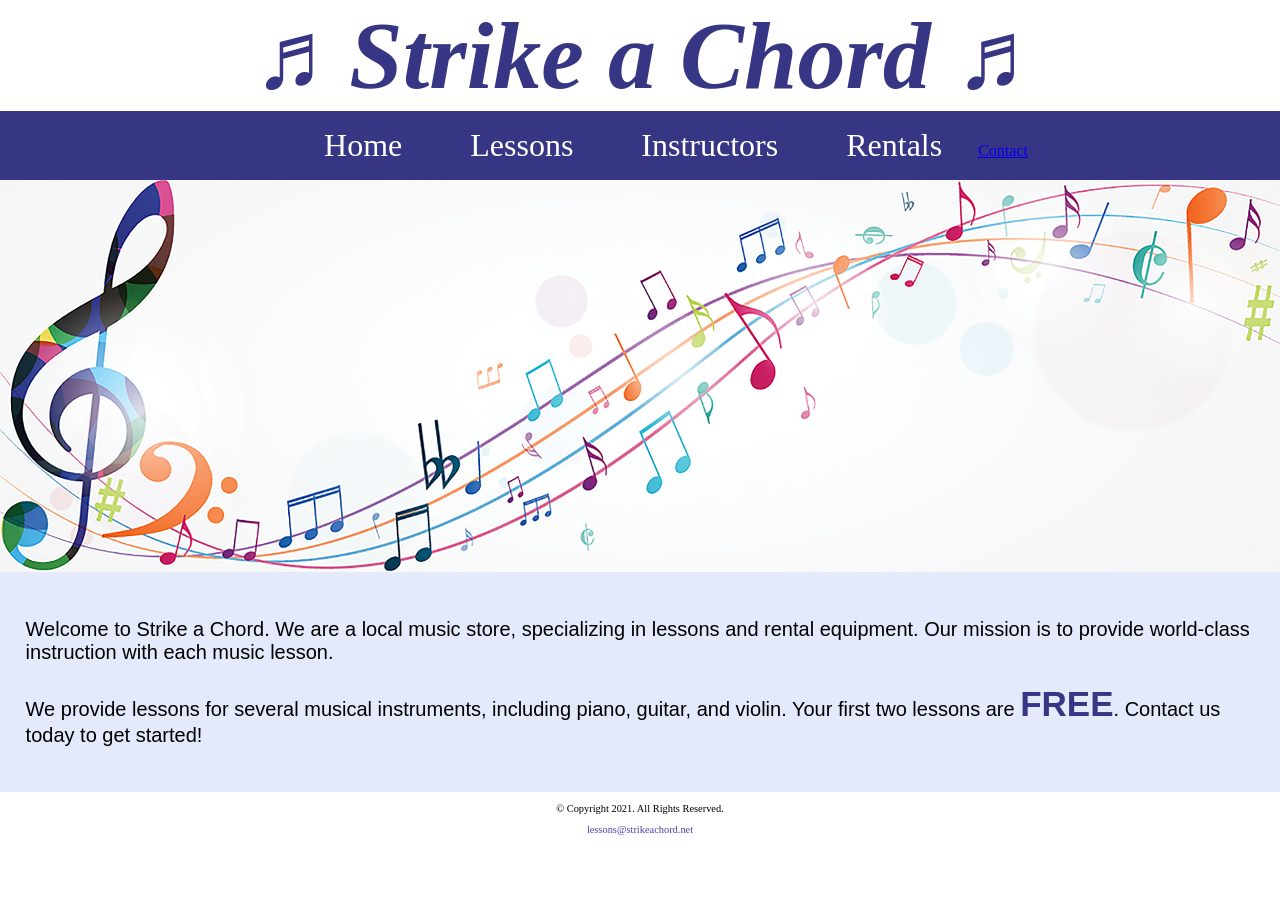
<file: music/index.html>
<!DOCTYPE html>
<!--
student name:   JohnS
File Name:      index.html
Date:           9/15/2026
-->
<html lang="en">
<head>
    <title>Strike a Chord: Home Page</title>
    <meta charset="utf-8">
    <link rel="stylesheet" href="css/styles.css">
</head>
<body>
    <header>
        <h1>&#9836; Strike a Chord &#9836;</h1>
    </header>
<nav>
        <ul>
        <li>    <a href="index.html">Home</a> </li>
        <li>    <a href="lessons.html">Lessons</a> </li>
        <li>   <a href="instructors.html" >Instructors</a> </li>
        <li>    <a href="rentals.html">Rentals</a> </li>
        <a href="contact.html" >Contact</a>        
        </ul>
</nav>

<!-- Hero Image -->
<div id="hero">
    <img src="images/music-notes.png" alt="colorful music notes">
</div>

<!--- Use the main area to add the main content to the webpage -->
<main>
    <div id="intro">
        <p>Welcome to Strike a Chord. We are a local music store, specializing in lessons and rental equipment. Our mission is to provide world-class instruction with each music lesson.</p>

        <p>We provide lessons for several musical instruments, including piano, guitar, and violin. Your first two lessons are <span class="action">FREE</span>. Contact us today to get started!</p>
 
    </div>
</main>
<footer>
    <p>&copy; Copyright 2021. All Rights Reserved.</p>
    <p><a href="mailto:lessons@strikeachord.net" >lessons@strikeachord.net</a></p>
</footer>
</body>
</html>
</file>
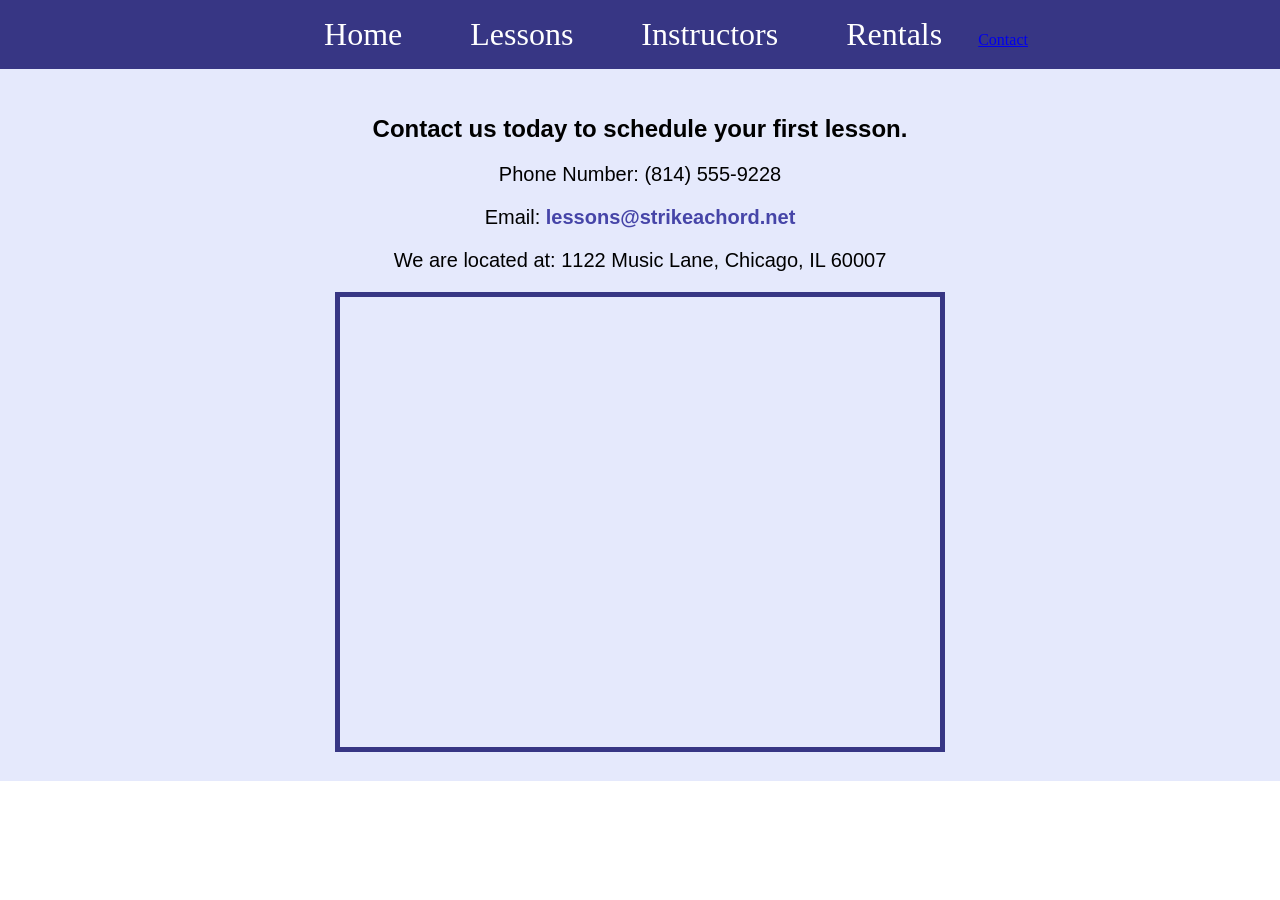
<file: music/contact.html>
<!DOCTYPE html>
<!--
file name: contact.html
Date: 09/30/2026
-->

<html lang="en">
<head>
    <title>Strike a Chord: Contact</title>
    <meta charset="utf-8">
    <link rel="stylesheet" href="css/styles.css">
</head>

<nav>
        <ul>
        <li>    <a href="index.html">Home</a> </li>
        <li>    <a href="lessons.html">Lessons</a> </li>
        <li>   <a href="instructors.html" >Instructors</a> </li>
        <li>    <a href="rentals.html">Rentals</a> </li>
        <a href="contact.html" >Contact</a>        
        </ul>
</nav>

<main>
    <div id="contact">
            <h2>Contact us today to schedule your first lesson.</h2>
            <p>Phone Number: (814) 555-9228</p>
            <p>Email: <a href="mailto:lessons@strikeachord.net">lessons@strikeachord.net</a></p>       
            <p>We are located at: 1122 Music Lane, Chicago, IL 60007</p>
            <iframe width="600" height="450" class="map">
            </iframe>
    </div>
</main>
</html>
</file>
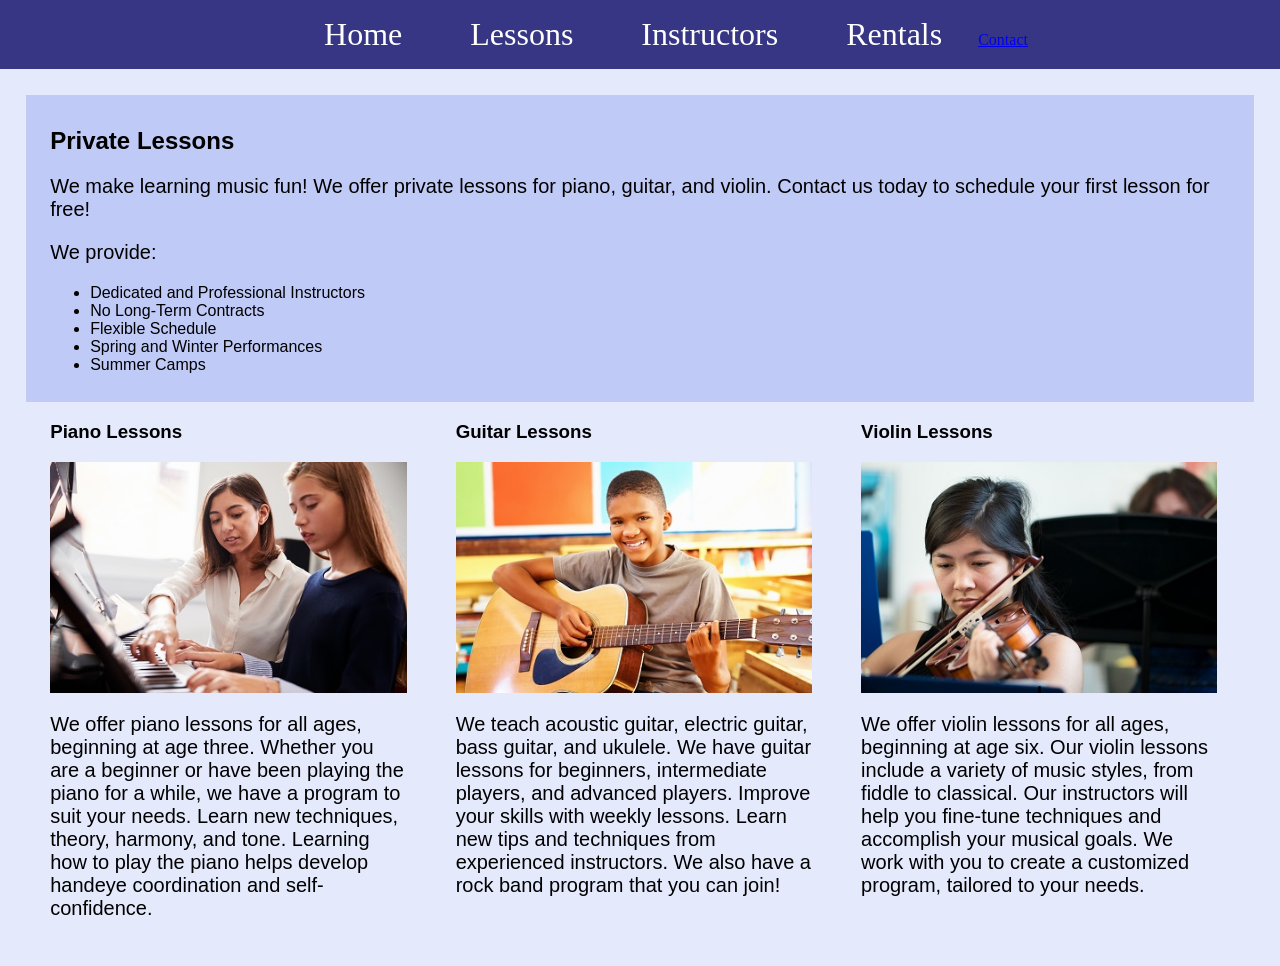
<file: music/lessons.html>
<!DOCTYPE html>
<!--
File Name:      lessons.html
Date:           09/31/2026
-->

<html lang="en">
<head>
    <title>Strike a Chord: Lessons</title>
    <meta charset="utf-8">
    <link rel="stylesheet" href="css/styles.css">
</head>

<nav>
        <ul>
        <li>    <a href="index.html">Home</a> </li>
        <li>    <a href="lessons.html">Lessons</a> </li>
        <li>   <a href="instructors.html" >Instructors</a> </li>
        <li>    <a href="rentals.html">Rentals</a> </li>
        <a href="contact.html" >Contact</a>        
        </ul>
</nav>

<main>
    <div id="info">
        <h2>Private Lessons</h2>
        <p>We make learning music fun! We offer private lessons for piano, guitar, and violin. Contact us today to schedule your first lesson for free! </p>
        <p>We provide:</p>
        <ul>
            <li>Dedicated and Professional Instructors</li>
            <li>No Long-Term Contracts</li>
            <li>Flexible Schedule</li>
            <li>Spring and Winter Performances</li>
            <li>Summer Camps</li>
        </ul>
</div>
<div id="piano">
    <h3>Piano Lessons</h3>
    <img src="images/piano-lesson.jpg" alt="piano teacher and student sitting at a piano">
    <p>We offer piano lessons for all ages, beginning at age three. Whether you are a beginner or have been playing the piano for a while, we have a program to suit your needs. Learn new techniques, theory, harmony, and tone. Learning how to play the piano helps develop handeye coordination and self-confidence.</p>
</div>
<div id="guitar">
    <h3>Guitar Lessons</h3>
    <img src="images/child-guitar.jpg" alt="child with a smile holding a guitar">
    <p>We teach acoustic guitar, electric guitar, bass guitar, and ukulele. We have guitar lessons for beginners, intermediate players, and advanced players. Improve your skills with weekly lessons. Learn new tips and techniques from experienced instructors. We also have a rock band program that you can join!</p>
</div>
<div id="violin">
    <h3>Violin Lessons</h3>
    <img src="images/woman-violin.jpg" alt="woman playing the violin">
    <p>We offer violin lessons for all ages, beginning at age six. Our violin lessons include a variety of music styles, from fiddle to classical. Our instructors will help you fine-tune techniques and accomplish your musical goals. We work with you to create a customized program, tailored to your needs.</p>
</div>
</main>
</html>
</file>
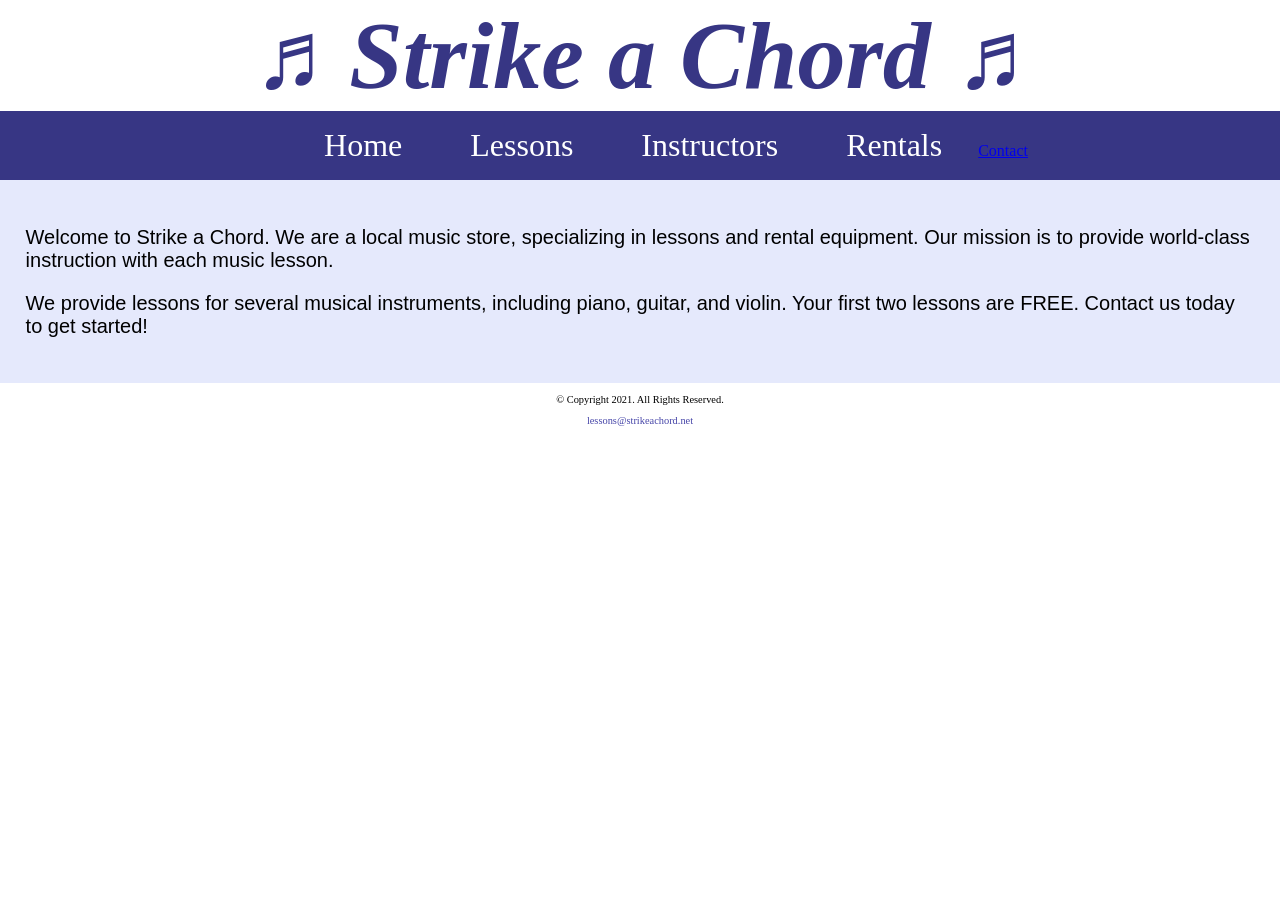
<file: music/template.html>
<!DOCTYPE html>
<!--
student name:   JohnS
File Name:      template.html
Date:           9/15/2026
-->
<html lang="en">
<head>
    <title>Strike a Chord: Home Page</title>
    <meta charset="utf-8">
    <link rel="stylesheet" href="css/styles.css">
</head>
<body>
    <header>
        <h1>&#9836; Strike a Chord &#9836;</h1>
    </header>
<nav>
        <ul>
        <li>    <a href="index.html">Home</a> </li>
        <li>    <a href="lessons.html">Lessons</a> </li>
        <li>   <a href="instructors.html" >Instructors</a> </li>
        <li>    <a href="rentals.html">Rentals</a> </li>
        <a href="contact.html" >Contact</a>        
        </ul>
</nav>
<!--- Use the main area to add the main content to the webpage -->
<main>

    <p>Welcome to Strike a Chord. We are a local music store, specializing in lessons and rental equipment. Our mission is to provide world-class instruction with each music lesson.</p>

    <p>We provide lessons for several musical instruments, including piano, guitar, and violin. Your first two lessons are FREE. Contact us today to get started!</p>
    <div>
    </div>
</main>
<footer>
    <p>&copy; Copyright 2021. All Rights Reserved.</p>
    <p><a href="mailto:lessons@strikeachord.net" >lessons@strikeachord.net</a></p>
</footer>
</body>
</html>
</file>
<file: music/css/styles.css>
/* 
Author: John Soto
File Name: styles.css
Date: 10/19/2026
*/

/* CSS Reset */
body, header, nav, main, footer, img, h1 {
	margin: 0;
	padding: 0;
	border: 0;
}

/* Style rule for images */
img {
	max-width: 100%;
	display: block;
}

/* Style rules for header content */
header {
	text-align: center;
	font-size: 3em;
	color: #373684;
}

header h1 {
	font-style: italic;
}

/* Style rules for navigation area */
nav {
	background-color: #373684;
}

nav ul {
	list-style-type: none;
	margin: 0;
	text-align: center;
}

nav li {
	display: inline-block;
	font-size: 2em;
}

nav li a {
	display: block;
	color: #fff;
	text-align: center;
	padding: 0.5em 1em;
	text-decoration: none;
}

/* Style rules for main content */
main {
	padding: 2%;
	background-color: #e5e9fc;
	overflow: auto;
	font-family: Verdana, Arial, sans-serif;
}

main p {
	font-size: 1.25em;
}
 
.action {
	font-size: 1.75em;
	color: #373684; 
	font-weight: bold;
}

/* Style rules for lessons content */
#piano, #guitar, #violin {
    width: 29%;
    float: left;
    margin: 0 2%;
}
 
#info {
   clear: left;
   background-color: #c0caf7;
   padding: 1% 2%;
}

/* Style rules for contact content */
#contact {
    text-align: center;
}

#contact a {
    color: #4645a8;
    text-decoration: none;
    font-weight: bold;
}
 
.map {
    border: 5px solid #373684;
}

/* Style rules for footer content */
footer {
    text-align: center;
    font-size: 0.65em;
    clear: left;  
}

footer a {
    color: #4645a8;
    text-decoration: none;
}
</file>
